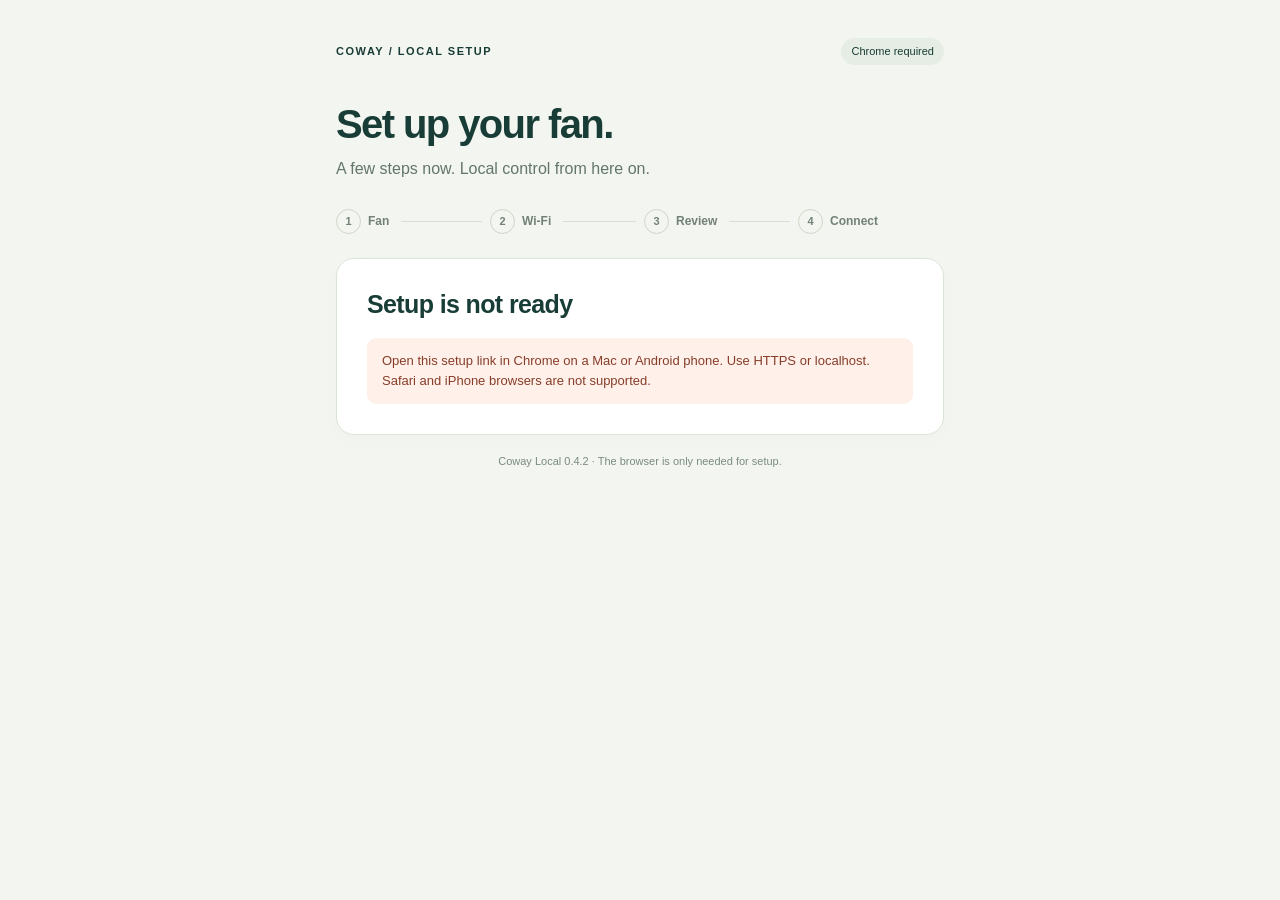
<file: web/index.html>
<!doctype html>
<html lang="en">

<head>
  <meta charset="utf-8">
  <meta name="viewport" content="width=device-width,initial-scale=1">
  <meta name="referrer" content="no-referrer">
  <meta http-equiv="Content-Security-Policy"
    content="default-src 'self'; script-src 'self'; style-src 'self'; connect-src 'none'; img-src 'self'; object-src 'none'; base-uri 'none'; form-action 'none'; frame-src 'none'">
  <title>Coway · Local setup</title>
  <link rel="icon" href="./icon.png">
  <link rel="stylesheet" href="./style.css?v=0.4.2">
</head>

<body>
  <main>
    <header><span class="eyebrow">COWAY / LOCAL SETUP</span><span id="environment" class="badge">Checking
        browser…</span></header>
    <h1>Set up your fan.</h1>
    <p class="intro">A few steps now. Local control from here on.</p>
    <ol class="wizard-steps" aria-label="Setup steps">
      <li data-stage="fan" aria-current="step"><span>1</span>Fan</li>
      <li data-stage="wifi"><span>2</span>Wi-Fi</li>
      <li data-stage="review"><span>3</span>Review</li>
      <li data-stage="connect"><span>4</span>Connect</li>
    </ol>
    <div class="card">
      <section id="panel-fan" aria-labelledby="title-fan">
        <p class="step-label">Step 1 of 4</p>
        <h2 id="title-fan" tabindex="-1">Connect to your fan</h2>
        <p>Keep this device near your fan. Bluetooth is only needed during setup.</p>
        <div class="device-summary"><span class="summary-label">Setting up</span><strong id="target">Open a setup link
            from Home Assistant to begin.</strong></div>
        <ol class="instructions">
          <li>Put the fan in setup mode by holding down the Mode button. It may also be the button used to adjust fan speed.</li>
          <li>Choose your fan in Chrome’s Bluetooth picker.</li>
        </ol>
        <p id="device" class="connection" hidden></p>
        <div data-status-slot></div>
        <div class="actions"><button id="connect" disabled>Choose fan</button><button id="continue-wifi"
            hidden>Continue</button><button id="disconnect" class="secondary" hidden>Choose another fan</button></div>
        <details class="help">
          <summary>Which fans can I choose?</summary>
          <p>The picker shows devices advertising Coway setup services. AP-1022K has been tested; other models using the
            same setup protocol are experimental.</p>
        </details>
      </section>
      <section id="panel-wifi" aria-labelledby="title-wifi" hidden>
        <p class="step-label">Step 2 of 4</p>
        <h2 id="title-wifi" tabindex="-1">Choose your Wi-Fi</h2>
        <p>Select a 2.4 GHz network that can reach your Home Assistant server.</p>
        <form id="wifi-form" novalidate>
          <label for="network">Wi-Fi network</label>
          <div class="network-row"><select id="network" disabled>
              <option value="">Scanning for networks…</option>
            </select><button id="scan" type="button" class="secondary" disabled>Scan again</button></div>
          <div id="password-fields">
            <label for="password">Wi-Fi password</label>
            <input id="password" type="password" autocomplete="off" spellcheck="false" aria-describedby="password-help"
              disabled>
            <label class="show"><input id="show-password" type="checkbox"> Show password</label>
            <p id="password-help" class="footnote">Sent directly to the fan over Bluetooth. Home Assistant does not
              receive your Wi-Fi password.</p>
          </div>
          <p id="open-network" class="footnote" hidden>This network does not require a password.</p>
          <div data-status-slot></div>
          <div class="actions"><button id="review" type="submit" disabled>Continue</button><button id="back-fan"
              type="button" class="secondary">Back</button></div>
        </form>
      </section>
      <section id="panel-review" aria-labelledby="title-review" hidden>
        <p class="step-label">Step 3 of 4</p>
        <h2 id="title-review" tabindex="-1">Ready to connect?</h2>
        <p>Your fan will use this Wi-Fi network to connect directly to your local server.</p>
        <dl class="review-summary">
          <div>
            <dt>Fan</dt>
            <dd id="review-fan"></dd>
          </div>
          <div>
            <dt>Wi-Fi network</dt>
            <dd id="review-network"></dd>
          </div>
          <div>
            <dt>Local server</dt>
            <dd id="server"></dd>
          </div>
        </dl>
        <p>Keep this tab open and stay near the fan until setup finishes.</p>
        <div data-status-slot></div>
        <div class="actions"><button id="provision" disabled>Connect fan</button><button id="back-wifi"
            class="secondary">Back</button></div>
      </section>
      <section id="panel-connect" aria-labelledby="title-connect" hidden>
        <p class="step-label">Step 4 of 4</p>
        <h2 id="title-connect" tabindex="-1">Connecting your fan</h2>
        <p id="connect-help">Keep this tab open and stay near the fan. This can take up to two minutes.</p>
        <ol id="progress" class="progress" aria-label="Connection progress">
          <li data-step="settings"><span class="dot"></span><span>Send settings to the fan</span></li>
          <li data-step="wifi"><span class="dot"></span><span>Join your Wi-Fi network</span></li>
          <li data-step="certificates"><span class="dot"></span><span>Get credentials from your server</span></li>
          <li data-step="mqtt"><span class="dot"></span><span>Connect to your local server</span></li>
        </ol>
        <div id="success" hidden>
          <div class="success-icon" aria-hidden="true">✓</div>
          <p>Your fan reports a connection to your local server. Home Assistant will verify it and finish setup
            automatically.</p>
          <p><a id="return-ha" referrerpolicy="no-referrer">Return to Home Assistant</a> if you aren’t redirected.</p>
        </div>
        <div data-status-slot></div>
        <div id="retry-actions" class="actions" hidden><button id="retry">Review and retry</button></div>
      </section>
      <section id="panel-unavailable" aria-labelledby="title-unavailable" hidden>
        <h2 id="title-unavailable" tabindex="-1">Setup is not ready</h2>
        <div data-status-slot></div>
      </section>
      <div id="status" role="status" aria-live="polite" hidden></div>
      <details id="diagnostics" class="diagnostics" hidden>
        <summary>Connection details</summary>
        <pre id="log" aria-live="off"></pre>
      </details>
    </div>
    <p id="expiry" class="expiry"></p>
    <footer>Coway Local 0.4.2 · The browser is only needed for setup.</footer>
  </main>
  <script type="module" src="./app.mjs?v=0.4.2"></script>
</body>

</html>
</file>
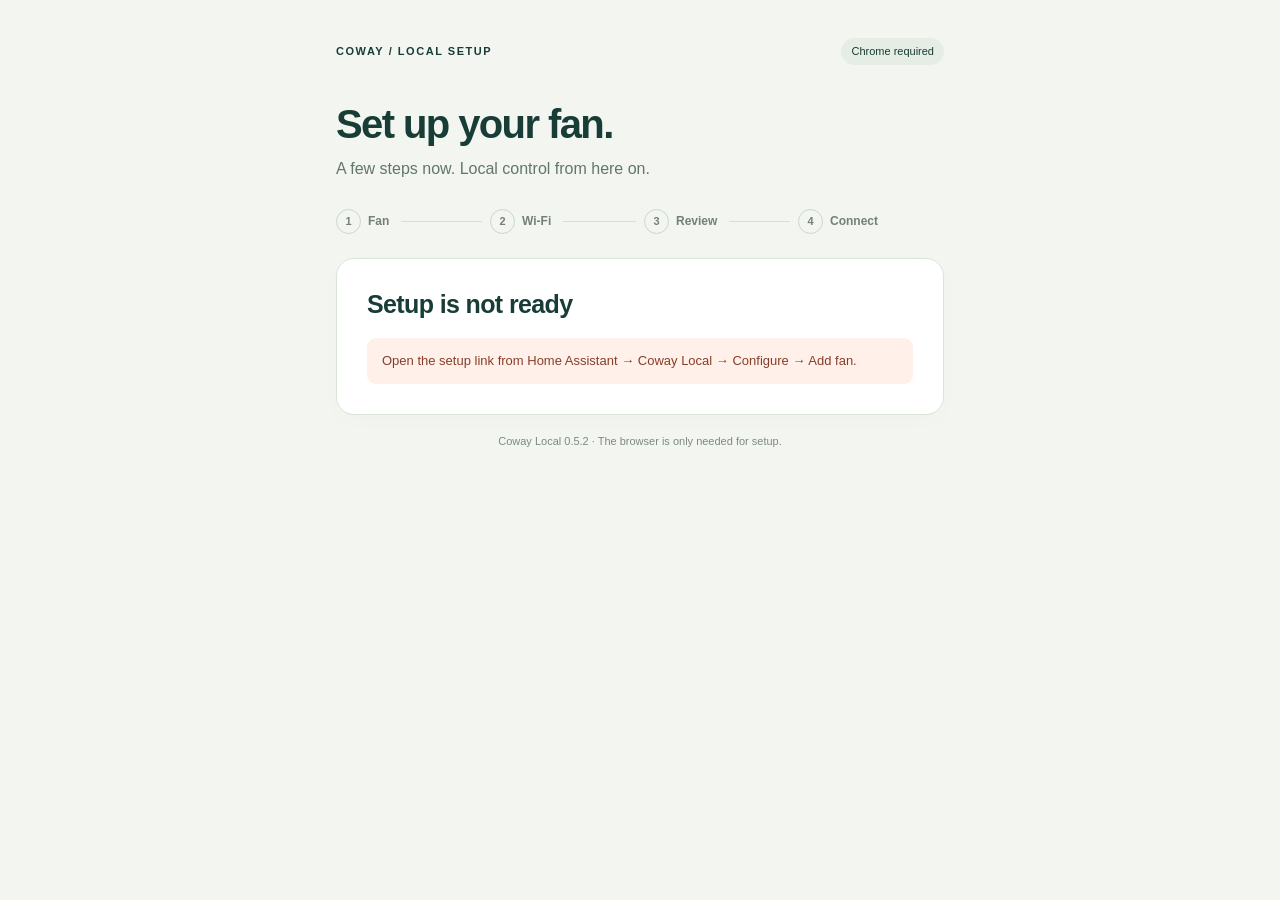
<file: web/v1/index.html>
<!doctype html>
<html lang="en">

<head>
  <meta charset="utf-8">
  <meta name="viewport" content="width=device-width,initial-scale=1">
  <meta name="referrer" content="no-referrer">
  <meta http-equiv="Content-Security-Policy"
    content="default-src 'self'; script-src 'self'; style-src 'self'; connect-src 'none'; img-src 'self'; object-src 'none'; base-uri 'none'; form-action 'none'; frame-src 'none'">
  <title>Coway · Local setup</title>
  <link rel="icon" href="./icon.png">
  <link rel="stylesheet" href="./style.css?v=0.5.2">
</head>

<body>
  <main>
    <header><span class="eyebrow">COWAY / LOCAL SETUP</span><span id="environment" class="badge">Checking
        browser…</span></header>
    <h1>Set up your fan.</h1>
    <p class="intro">A few steps now. Local control from here on.</p>
    <ol class="wizard-steps" aria-label="Setup steps">
      <li data-stage="fan" aria-current="step"><span>1</span>Fan</li>
      <li data-stage="wifi"><span>2</span>Wi-Fi</li>
      <li data-stage="review"><span>3</span>Review</li>
      <li data-stage="connect"><span>4</span>Connect</li>
    </ol>
    <div class="card">
      <section id="panel-fan" aria-labelledby="title-fan">
        <p class="step-label">Step 1 of 4</p>
        <h2 id="title-fan" tabindex="-1">Connect to your fan</h2>
        <p>Keep this device near your fan. Bluetooth is only needed during setup.</p>
        <div class="device-summary"><span class="summary-label">Setting up</span><strong id="target">Open a setup link
            from Home Assistant to begin.</strong></div>
        <ol class="instructions">
          <li>Put the fan in setup mode by holding down the Mode button. It may also be the button used to adjust fan speed.</li>
          <li>Choose your fan in Chrome’s Bluetooth picker.</li>
        </ol>
        <p id="device" class="connection" hidden></p>
        <div data-status-slot></div>
        <div class="actions"><button id="connect" disabled>Choose fan</button><button id="continue-wifi"
            hidden>Continue</button><button id="disconnect" class="secondary" hidden>Choose another fan</button></div>
        <details class="help">
          <summary>Which fans can I choose?</summary>
          <p>The picker shows devices advertising Coway setup services. AP-1022K has been tested; other models using the
            same setup protocol are experimental.</p>
        </details>
        <div class="hotspot-option">
          <h3>Fan not in the picker?</h3>
          <p>Some fans, such as the Airmega 250S with product code 02F9R, have no Bluetooth setup and create a Wi-Fi
            hotspot of their own instead.</p>
          <div class="actions"><button id="hotspot" class="secondary" disabled>Set up over the fan’s hotspot</button></div>
        </div>
      </section>
      <section id="panel-hotspot" aria-labelledby="title-hotspot" hidden>
        <h2 id="title-hotspot" tabindex="-1">Set up over the fan’s hotspot</h2>
        <p>A script on this computer sends your fan its settings over the hotspot the fan creates in setup mode. It
          needs a Mac or Linux; Windows is not supported yet.</p>
        <ol class="instructions">
          <li>On your usual network, open Terminal. On a Mac it is in Applications → Utilities.</li>
          <li>Paste this command and press Return:</li>
        </ol>
        <pre id="softap-command" class="command"></pre>
        <div class="actions"><button id="copy-command">Copy command</button><button id="back-hotspot"
            class="secondary">Back</button></div>
        <ol class="instructions" start="3">
          <li>When it asks, turn the fan on and put it in setup mode. On the Airmega 250S, hold Filter Reset and Wi-Fi
            together for 3 seconds, until the Wi-Fi light blinks. Then join this computer to the fan’s hotspot.</li>
          <li>Choose your Wi-Fi network and enter its password in the script.</li>
          <li>When the fan has its settings, rejoin your usual network. The script opens Home Assistant, which finishes
            setup.</li>
        </ol>
        <p class="footnote">The command contains this setup link, so it works only for the next few minutes and only
          for your Home Assistant. Your Wi-Fi password is typed into the script and sent to the fan over its hotspot.
          Home Assistant does not receive it.</p>
        <div data-status-slot></div>
      </section>
      <section id="panel-wifi" aria-labelledby="title-wifi" hidden>
        <p class="step-label">Step 2 of 4</p>
        <h2 id="title-wifi" tabindex="-1">Choose your Wi-Fi</h2>
        <p>Select a 2.4 GHz network that can reach your Home Assistant server.</p>
        <form id="wifi-form" novalidate>
          <label for="network">Wi-Fi network</label>
          <div class="network-row"><select id="network" disabled>
              <option value="">Scanning for networks…</option>
            </select><button id="scan" type="button" class="secondary" disabled>Scan again</button></div>
          <div id="password-fields">
            <label for="password">Wi-Fi password</label>
            <input id="password" type="password" autocomplete="off" spellcheck="false" aria-describedby="password-help"
              disabled>
            <label class="show"><input id="show-password" type="checkbox"> Show password</label>
            <p id="password-help" class="footnote">Sent directly to the fan over Bluetooth. Home Assistant does not
              receive your Wi-Fi password.</p>
          </div>
          <p id="open-network" class="footnote" hidden>This network does not require a password.</p>
          <div data-status-slot></div>
          <div class="actions"><button id="review" type="submit" disabled>Continue</button><button id="back-fan"
              type="button" class="secondary">Back</button></div>
        </form>
      </section>
      <section id="panel-review" aria-labelledby="title-review" hidden>
        <p class="step-label">Step 3 of 4</p>
        <h2 id="title-review" tabindex="-1">Ready to connect?</h2>
        <p>Your fan will use this Wi-Fi network to connect directly to your local server.</p>
        <dl class="review-summary">
          <div>
            <dt>Fan</dt>
            <dd id="review-fan"></dd>
          </div>
          <div>
            <dt>Wi-Fi network</dt>
            <dd id="review-network"></dd>
          </div>
          <div>
            <dt>Local server</dt>
            <dd id="server"></dd>
          </div>
        </dl>
        <p>Keep this tab open and stay near the fan until setup finishes.</p>
        <div data-status-slot></div>
        <div class="actions"><button id="provision" disabled>Connect fan</button><button id="back-wifi"
            class="secondary">Back</button></div>
      </section>
      <section id="panel-connect" aria-labelledby="title-connect" hidden>
        <p class="step-label">Step 4 of 4</p>
        <h2 id="title-connect" tabindex="-1">Connecting your fan</h2>
        <p id="connect-help">Keep this tab open and stay near the fan. This can take up to two minutes.</p>
        <ol id="progress" class="progress" aria-label="Connection progress">
          <li data-step="settings"><span class="dot"></span><span>Send settings to the fan</span></li>
          <li data-step="wifi"><span class="dot"></span><span>Join your Wi-Fi network</span></li>
          <li data-step="certificates"><span class="dot"></span><span>Get credentials from your server</span></li>
          <li data-step="mqtt"><span class="dot"></span><span>Connect to your local server</span></li>
        </ol>
        <div id="success" hidden>
          <div class="success-icon" aria-hidden="true">✓</div>
          <p>Your fan reports a connection to your local server. Home Assistant will verify it and finish setup
            automatically.</p>
          <p><a id="return-ha" referrerpolicy="no-referrer">Return to Home Assistant</a> if you aren’t redirected.</p>
        </div>
        <div data-status-slot></div>
        <div id="retry-actions" class="actions" hidden><button id="retry">Review and retry</button></div>
      </section>
      <section id="panel-unavailable" aria-labelledby="title-unavailable" hidden>
        <h2 id="title-unavailable" tabindex="-1">Setup is not ready</h2>
        <div data-status-slot></div>
      </section>
      <div id="status" role="status" aria-live="polite" hidden></div>
      <details id="diagnostics" class="diagnostics" hidden>
        <summary>Connection details</summary>
        <pre id="log" aria-live="off"></pre>
      </details>
    </div>
    <p id="expiry" class="expiry"></p>
    <footer>Coway Local 0.5.2 · The browser is only needed for setup.</footer>
  </main>
  <script type="module" src="./app.mjs?v=0.5.2"></script>
</body>

</html>
</file>
<file: web/style.css>
:root {
    font-family: -apple-system, BlinkMacSystemFont, "Segoe UI", sans-serif;
    color: #183c36;
    background: #f3f5f0;
    font-size: 15px;
    line-height: 1.55
}

* {
    box-sizing: border-box
}

[hidden] {
    display: none !important
}

body {
    margin: 0
}

main {
    max-width: 660px;
    margin: 0 auto;
    padding: 38px 26px 28px
}

header {
    display: flex;
    align-items: center;
    justify-content: space-between;
    gap: 14px
}

.eyebrow {
    font-size: 11px;
    letter-spacing: .14em;
    font-weight: 750
}

.badge {
    font-size: 11px;
    background: #e5ede4;
    border-radius: 20px;
    padding: 5px 10px;
    text-align: center
}

h1 {
    font-size: clamp(30px, 5vw, 40px);
    letter-spacing: -.04em;
    line-height: 1.15;
    margin: 36px 0 10px;
    font-weight: 650
}

.intro {
    color: #62766a;
    margin: 0 0 27px;
    font-size: 16px
}

p {
    color: #63746a;
    margin: 0 0 18px
}

h2 {
    font-size: 25px;
    line-height: 1.25;
    letter-spacing: -.025em;
    margin: 0 0 12px;
    font-weight: 650
}

h2:focus {
    outline: none
}

.wizard-steps {
    display: flex;
    list-style: none;
    padding: 0;
    margin: 0 0 24px;
    gap: 8px
}

.wizard-steps li {
    display: flex;
    align-items: center;
    gap: 7px;
    flex: 1;
    color: #728176;
    font-size: 12px;
    font-weight: 550
}

.wizard-steps li:not(:last-child):after {
    content: "";
    height: 1px;
    flex: 1;
    background: #d7dfd3;
    margin-left: 5px
}

.wizard-steps span {
    border: 1px solid #ccd7c8;
    border-radius: 50%;
    width: 25px;
    height: 25px;
    display: grid;
    place-items: center;
    font-size: 11px;
    flex-shrink: 0
}

.wizard-steps [aria-current=step] {
    color: #183c36;
    font-weight: 700
}

.wizard-steps [aria-current=step] span {
    background: #245d4d;
    border-color: #245d4d;
    color: #fff
}

.wizard-steps .done span {
    color: #245d4d;
    background: #e2ecde;
    border-color: #c7d6c0
}

.card {
    background: #fff;
    border: 1px solid #dbe4d9;
    border-radius: 18px;
    padding: 30px;
    box-shadow: 0 6px 22px #253e2c04
}

.step-label {
    text-transform: uppercase;
    letter-spacing: .12em;
    font-size: 10px;
    font-weight: 700;
    color: #6d816f;
    margin: 0 0 10px
}

.device-summary {
    background: #f5f7f3;
    border-radius: 10px;
    padding: 14px 17px;
    margin: 21px 0;
    display: flex;
    flex-direction: column;
    gap: 2px
}

.summary-label {
    font-size: 11px;
    color: #63746a
}

.device-summary strong {
    font-weight: 600;
    overflow-wrap: anywhere
}

.muted {
    font-size: 12px;
    color: #63746a
}

.instructions {
    padding-left: 22px;
    color: #50675a;
    margin: 20px 0 23px
}

.instructions li {
    padding-left: 4px;
    margin: 9px 0
}

.connection {
    color: #245d4d;
    font-size: 13px;
    background: #edf4e9;
    padding: 12px;
    border-radius: 8px
}

.actions {
    display: flex;
    align-items: center;
    gap: 11px;
    flex-wrap: wrap;
    margin-top: 25px
}

button {
    font: inherit;
    font-weight: 600;
    background: #245d4d;
    color: white;
    border: 1px solid transparent;
    border-radius: 9px;
    padding: 11px 18px;
    cursor: pointer;
    min-height: 44px
}

button:hover:not(:disabled) {
    background: #174938
}

button.secondary {
    background: #fff;
    color: #245d4d;
    border-color: #d4dfd0
}

button.secondary:hover:not(:disabled) {
    background: #f2f6ef
}

button:disabled {
    opacity: .45;
    cursor: default
}

button:focus-visible,
input:focus-visible,
select:focus-visible,
summary:focus-visible {
    outline: 3px solid #a9c392;
    outline-offset: 3px
}

label {
    display: block;
    font-size: 13px;
    font-weight: 600;
    margin: 20px 0 7px
}

input[type=password],
input[type=text],
select {
    width: 100%;
    min-width: 0;
    padding: 11px 12px;
    border-radius: 8px;
    border: 1px solid #ccd8ca;
    font: inherit;
    background: #fff;
    color: #244a3b;
    min-height: 46px
}

.network-row {
    display: flex;
    gap: 9px
}

.network-row select {
    flex: 1
}

.network-row button {
    white-space: nowrap;
    font-size: 13px;
    padding: 10px 12px
}

.show {
    display: flex;
    align-items: center;
    gap: 8px;
    font-weight: 400;
    font-size: 13px;
    margin: 12px 0
}

.show input {
    accent-color: #245d4d;
    width: 16px;
    height: 16px;
    margin: 0
}

.footnote {
    font-size: 12px;
    line-height: 1.6;
    margin: 12px 0 0
}

.review-summary {
    margin: 23px 0;
    border-top: 1px solid #e3e9df
}

.review-summary div {
    display: flex;
    justify-content: space-between;
    align-items: baseline;
    gap: 20px;
    padding: 15px 0;
    border-bottom: 1px solid #e3e9df
}

.review-summary dt {
    color: #63746a;
    font-size: 13px;
    flex-shrink: 0
}

.review-summary dd {
    margin: 0;
    text-align: right;
    font-weight: 550;
    overflow-wrap: anywhere
}

.progress {
    padding: 10px 0 0;
    margin: 20px 0;
    list-style: none
}

.progress li {
    display: flex;
    gap: 13px;
    align-items: center;
    position: relative;
    padding: 0 0 24px;
    color: #76877b;
    font-size: 14px
}

.progress li:last-child {
    padding-bottom: 0
}

.progress li:not(:last-child):before {
    content: "";
    position: absolute;
    left: 9px;
    top: 24px;
    bottom: 3px;
    width: 1px;
    background: #dce5d8
}

.dot {
    width: 20px;
    height: 20px;
    flex-shrink: 0;
    border: 1.5px solid #c3cfc0;
    border-radius: 50%;
    background: #fff
}

.progress li.done {
    color: #245d4d
}

.done .dot {
    background: #245d4d;
    border-color: #245d4d
}

.done .dot:after {
    content: "✓";
    display: block;
    color: #fff;
    font-size: 12px;
    text-align: center;
    line-height: 17px
}

.progress li.active {
    color: #183c36
}

.active .dot {
    border: 5px solid #c5d8b8;
    box-shadow: 0 0 0 1px #7e9b70
}

.success-icon {
    width: 44px;
    height: 44px;
    border-radius: 50%;
    display: grid;
    place-items: center;
    background: #e6f3e2;
    color: #245d4d;
    font-size: 25px;
    margin: 23px 0 16px
}

.next-action {
    background: #f0f5ec;
    border-radius: 10px;
    padding: 17px
}

.next-action>strong {
    font-size: 14px
}

.next-action p {
    font-size: 13px;
    margin: 6px 0 0
}

#status {
    padding: 13px 15px;
    background: #eff4ec;
    border-radius: 9px;
    font-size: 13px;
    margin-top: 18px;
    overflow-wrap: anywhere
}

#status.error {
    background: #fff0ea;
    color: #873e29
}

.help,
.diagnostics {
    font-size: 12px;
    color: #617467;
    margin-top: 23px
}

.help summary,
.diagnostics summary {
    cursor: pointer;
    padding: 4px 0;
    width: fit-content
}

.help p {
    margin: 10px 0 0
}

.diagnostics {
    border-top: 1px solid #e6ebe2;
    padding-top: 16px
}

pre {
    background: #f3f6f0;
    border-radius: 8px;
    padding: 13px;
    white-space: pre-wrap;
    overflow-wrap: anywhere;
    max-height: 240px;
    overflow: auto;
    color: #3a5849;
    font-size: 11px
}

.expiry {
    font-size: 11px;
    text-align: center;
    margin: 18px 0 0;
    color: #7a8b7f
}

footer {
    font-size: 11px;
    text-align: center;
    color: #7a8b7f;
    margin-top: 10px
}

@media(max-width:480px) {
    main {
        padding: 22px 17px
    }

    .card {
        padding: 24px 21px
    }

    header {
        align-items: flex-start
    }

    .badge {
        max-width: 126px
    }

    h1 {
        margin-top: 28px
    }

    .wizard-steps {
        gap: 7px
    }

    .wizard-steps li {
        gap: 5px;
        font-size: 11px
    }

    .wizard-steps li:not(:last-child):after {
        margin-left: 2px
    }

    .wizard-steps span {
        width: 23px;
        height: 23px
    }

    .review-summary div {
        gap: 13px
    }

    .review-summary dd {
        font-size: 14px
    }

    .network-row {
        flex-wrap: wrap
    }

    .network-row select {
        flex-basis: 100%
    }

    .network-row button {
        padding: 8px 12px;
        min-height: 38px
    }

    h2 {
        font-size: 23px
    }
}
</file>
<file: web/v1/style.css>
:root {
    font-family: -apple-system, BlinkMacSystemFont, "Segoe UI", sans-serif;
    color: #183c36;
    background: #f3f5f0;
    font-size: 15px;
    line-height: 1.55
}

* {
    box-sizing: border-box
}

[hidden] {
    display: none !important
}

body {
    margin: 0
}

main {
    max-width: 660px;
    margin: 0 auto;
    padding: 38px 26px 28px
}

header {
    display: flex;
    align-items: center;
    justify-content: space-between;
    gap: 14px
}

.eyebrow {
    font-size: 11px;
    letter-spacing: .14em;
    font-weight: 750
}

.badge {
    font-size: 11px;
    background: #e5ede4;
    border-radius: 20px;
    padding: 5px 10px;
    text-align: center
}

h1 {
    font-size: clamp(30px, 5vw, 40px);
    letter-spacing: -.04em;
    line-height: 1.15;
    margin: 36px 0 10px;
    font-weight: 650
}

.intro {
    color: #62766a;
    margin: 0 0 27px;
    font-size: 16px
}

p {
    color: #63746a;
    margin: 0 0 18px
}

h2 {
    font-size: 25px;
    line-height: 1.25;
    letter-spacing: -.025em;
    margin: 0 0 12px;
    font-weight: 650
}

h2:focus {
    outline: none
}

.wizard-steps {
    display: flex;
    list-style: none;
    padding: 0;
    margin: 0 0 24px;
    gap: 8px
}

.wizard-steps li {
    display: flex;
    align-items: center;
    gap: 7px;
    flex: 1;
    color: #728176;
    font-size: 12px;
    font-weight: 550
}

.wizard-steps li:not(:last-child):after {
    content: "";
    height: 1px;
    flex: 1;
    background: #d7dfd3;
    margin-left: 5px
}

.wizard-steps span {
    border: 1px solid #ccd7c8;
    border-radius: 50%;
    width: 25px;
    height: 25px;
    display: grid;
    place-items: center;
    font-size: 11px;
    flex-shrink: 0
}

.wizard-steps [aria-current=step] {
    color: #183c36;
    font-weight: 700
}

.wizard-steps [aria-current=step] span {
    background: #245d4d;
    border-color: #245d4d;
    color: #fff
}

.wizard-steps .done span {
    color: #245d4d;
    background: #e2ecde;
    border-color: #c7d6c0
}

.card {
    background: #fff;
    border: 1px solid #dbe4d9;
    border-radius: 18px;
    padding: 30px;
    box-shadow: 0 6px 22px #253e2c04
}

.step-label {
    text-transform: uppercase;
    letter-spacing: .12em;
    font-size: 10px;
    font-weight: 700;
    color: #6d816f;
    margin: 0 0 10px
}

.device-summary {
    background: #f5f7f3;
    border-radius: 10px;
    padding: 14px 17px;
    margin: 21px 0;
    display: flex;
    flex-direction: column;
    gap: 2px
}

.summary-label {
    font-size: 11px;
    color: #63746a
}

.device-summary strong {
    font-weight: 600;
    overflow-wrap: anywhere
}

.muted {
    font-size: 12px;
    color: #63746a
}

.instructions {
    padding-left: 22px;
    color: #50675a;
    margin: 20px 0 23px
}

.instructions li {
    padding-left: 4px;
    margin: 9px 0
}

.connection {
    color: #245d4d;
    font-size: 13px;
    background: #edf4e9;
    padding: 12px;
    border-radius: 8px
}

.actions {
    display: flex;
    align-items: center;
    gap: 11px;
    flex-wrap: wrap;
    margin-top: 25px
}

button {
    font: inherit;
    font-weight: 600;
    background: #245d4d;
    color: white;
    border: 1px solid transparent;
    border-radius: 9px;
    padding: 11px 18px;
    cursor: pointer;
    min-height: 44px
}

button:hover:not(:disabled) {
    background: #174938
}

button.secondary {
    background: #fff;
    color: #245d4d;
    border-color: #d4dfd0
}

button.secondary:hover:not(:disabled) {
    background: #f2f6ef
}

button:disabled {
    opacity: .45;
    cursor: default
}

button:focus-visible,
input:focus-visible,
select:focus-visible,
summary:focus-visible {
    outline: 3px solid #a9c392;
    outline-offset: 3px
}

label {
    display: block;
    font-size: 13px;
    font-weight: 600;
    margin: 20px 0 7px
}

input[type=password],
input[type=text],
select {
    width: 100%;
    min-width: 0;
    padding: 11px 12px;
    border-radius: 8px;
    border: 1px solid #ccd8ca;
    font: inherit;
    background: #fff;
    color: #244a3b;
    min-height: 46px
}

.network-row {
    display: flex;
    gap: 9px
}

.network-row select {
    flex: 1
}

.network-row button {
    white-space: nowrap;
    font-size: 13px;
    padding: 10px 12px
}

.show {
    display: flex;
    align-items: center;
    gap: 8px;
    font-weight: 400;
    font-size: 13px;
    margin: 12px 0
}

.show input {
    accent-color: #245d4d;
    width: 16px;
    height: 16px;
    margin: 0
}

.footnote {
    font-size: 12px;
    line-height: 1.6;
    margin: 12px 0 0
}

.review-summary {
    margin: 23px 0;
    border-top: 1px solid #e3e9df
}

.review-summary div {
    display: flex;
    justify-content: space-between;
    align-items: baseline;
    gap: 20px;
    padding: 15px 0;
    border-bottom: 1px solid #e3e9df
}

.review-summary dt {
    color: #63746a;
    font-size: 13px;
    flex-shrink: 0
}

.review-summary dd {
    margin: 0;
    text-align: right;
    font-weight: 550;
    overflow-wrap: anywhere
}

.progress {
    padding: 10px 0 0;
    margin: 20px 0;
    list-style: none
}

.progress li {
    display: flex;
    gap: 13px;
    align-items: center;
    position: relative;
    padding: 0 0 24px;
    color: #76877b;
    font-size: 14px
}

.progress li:last-child {
    padding-bottom: 0
}

.progress li:not(:last-child):before {
    content: "";
    position: absolute;
    left: 9px;
    top: 24px;
    bottom: 3px;
    width: 1px;
    background: #dce5d8
}

.dot {
    width: 20px;
    height: 20px;
    flex-shrink: 0;
    border: 1.5px solid #c3cfc0;
    border-radius: 50%;
    background: #fff
}

.progress li.done {
    color: #245d4d
}

.done .dot {
    background: #245d4d;
    border-color: #245d4d
}

.done .dot:after {
    content: "✓";
    display: block;
    color: #fff;
    font-size: 12px;
    text-align: center;
    line-height: 17px
}

.progress li.active {
    color: #183c36
}

.active .dot {
    border: 5px solid #c5d8b8;
    box-shadow: 0 0 0 1px #7e9b70
}

.success-icon {
    width: 44px;
    height: 44px;
    border-radius: 50%;
    display: grid;
    place-items: center;
    background: #e6f3e2;
    color: #245d4d;
    font-size: 25px;
    margin: 23px 0 16px
}

.next-action {
    background: #f0f5ec;
    border-radius: 10px;
    padding: 17px
}

.next-action>strong {
    font-size: 14px
}

.next-action p {
    font-size: 13px;
    margin: 6px 0 0
}

#status {
    padding: 13px 15px;
    background: #eff4ec;
    border-radius: 9px;
    font-size: 13px;
    margin-top: 18px;
    overflow-wrap: anywhere
}

#status.error {
    background: #fff0ea;
    color: #873e29
}

.help,
.diagnostics {
    font-size: 12px;
    color: #617467;
    margin-top: 23px
}

.help summary,
.diagnostics summary {
    cursor: pointer;
    padding: 4px 0;
    width: fit-content
}

.help p {
    margin: 10px 0 0
}

.diagnostics {
    border-top: 1px solid #e6ebe2;
    padding-top: 16px
}

pre {
    background: #f3f6f0;
    border-radius: 8px;
    padding: 13px;
    white-space: pre-wrap;
    overflow-wrap: anywhere;
    max-height: 240px;
    overflow: auto;
    color: #3a5849;
    font-size: 11px
}

.expiry {
    font-size: 11px;
    text-align: center;
    margin: 18px 0 0;
    color: #7a8b7f
}

footer {
    font-size: 11px;
    text-align: center;
    color: #7a8b7f;
    margin-top: 10px
}

@media(max-width:480px) {
    main {
        padding: 22px 17px
    }

    .card {
        padding: 24px 21px
    }

    header {
        align-items: flex-start
    }

    .badge {
        max-width: 126px
    }

    h1 {
        margin-top: 28px
    }

    .wizard-steps {
        gap: 7px
    }

    .wizard-steps li {
        gap: 5px;
        font-size: 11px
    }

    .wizard-steps li:not(:last-child):after {
        margin-left: 2px
    }

    .wizard-steps span {
        width: 23px;
        height: 23px
    }

    .review-summary div {
        gap: 13px
    }

    .review-summary dd {
        font-size: 14px
    }

    .network-row {
        flex-wrap: wrap
    }

    .network-row select {
        flex-basis: 100%
    }

    .network-row button {
        padding: 8px 12px;
        min-height: 38px
    }

    h2 {
        font-size: 23px
    }
}
.hotspot-option {
    border-top: 1px solid #e6ebe2;
    margin-top: 16px;
    padding-top: 16px
}

.hotspot-option h3 {
    font-size: 17px;
    line-height: 1.3;
    letter-spacing: -.01em;
    font-weight: 650;
    margin: 0 0 6px
}

.hotspot-option p {
    margin: 0
}

pre.command {
    font-size: 12px;
    max-height: none;
    user-select: all
}

.hotspot-option .actions {
    margin-top: 12px
}
</file>
